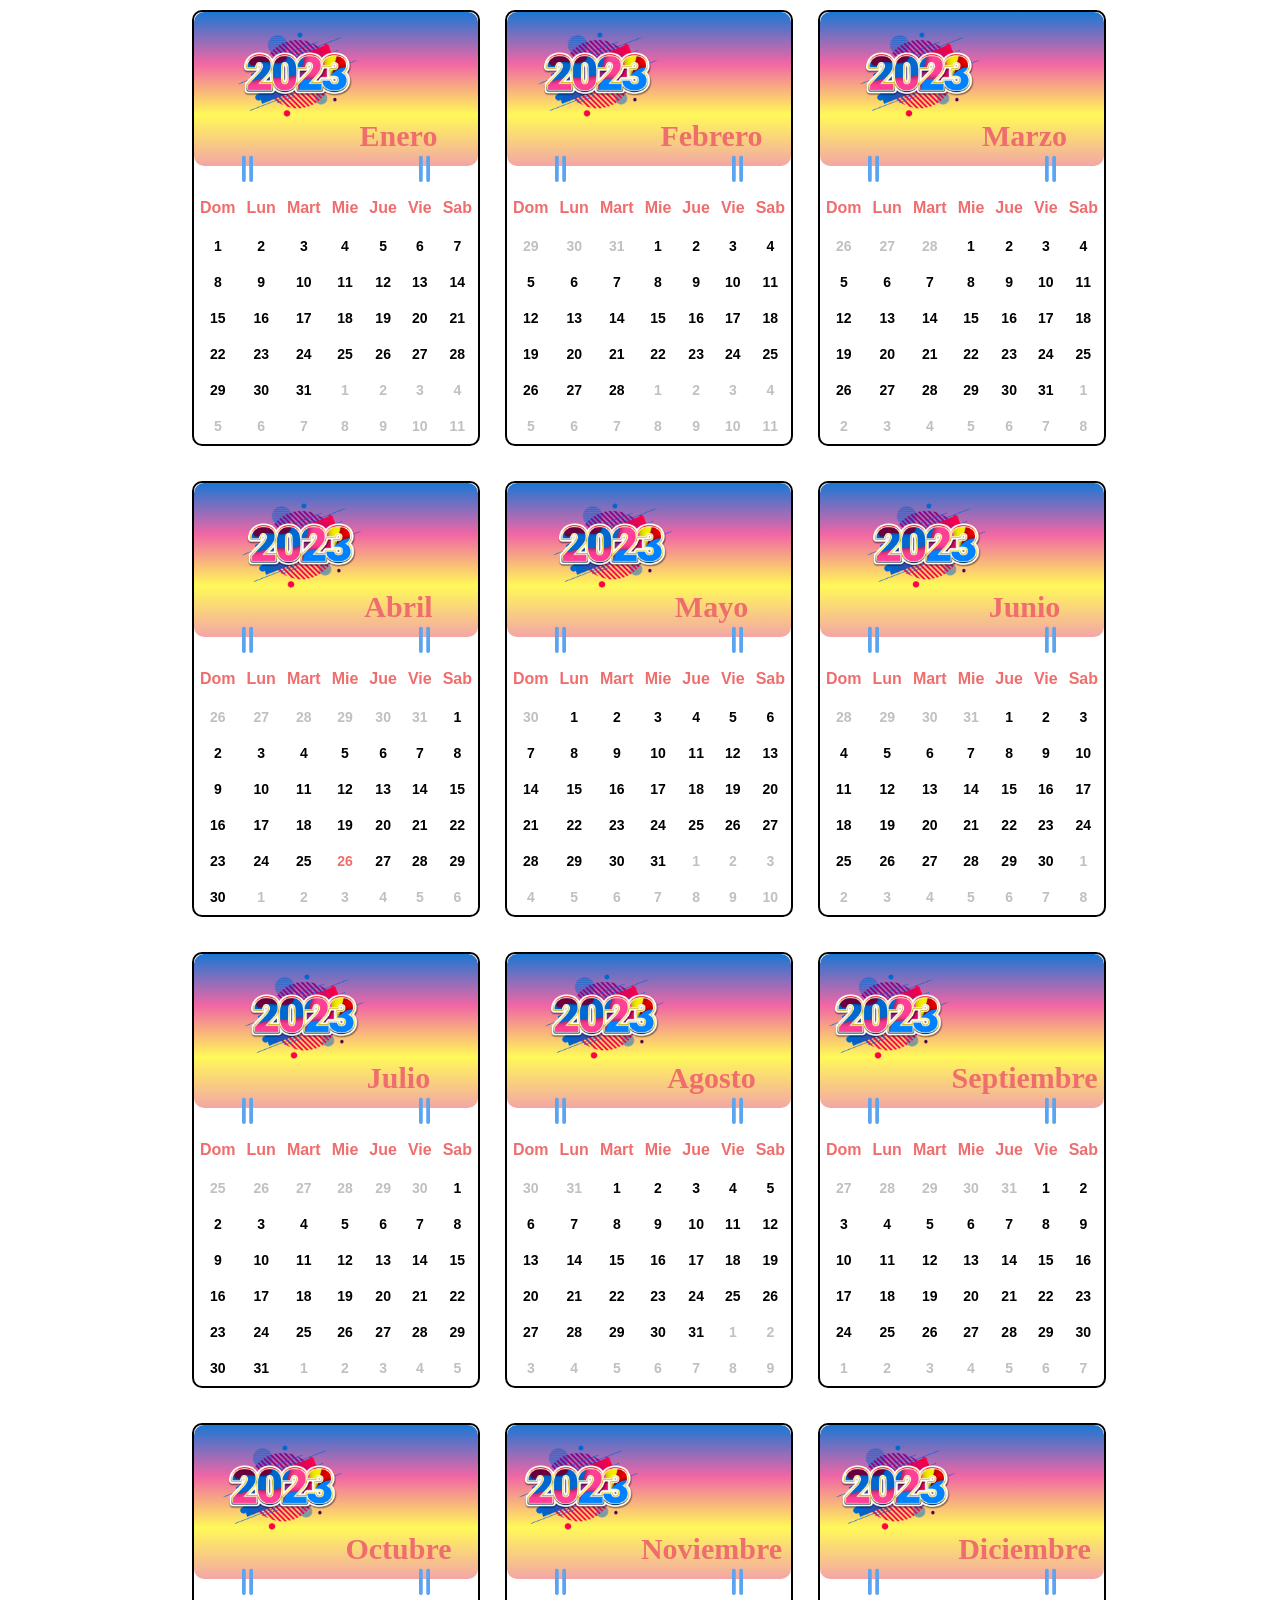
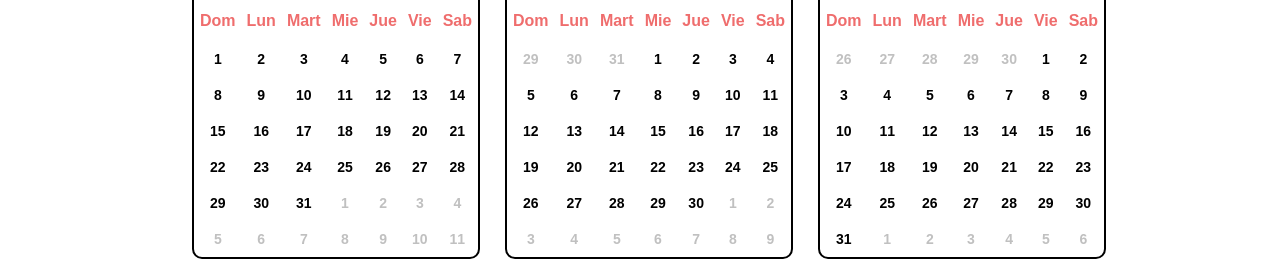
<file: index.html>
<!DOCTYPE html>
<html lang="es">

<head>
  <meta charset="UTF-8" />
  <meta name="viewport" content="width=device-width, initial-scale=1.0" />
  <title>Calendario</title>
  <link rel="stylesheet" href="style.css" />
  <link rel="stylesheet" href="https://cdnjs.cloudflare.com/ajax/libs/font-awesome/6.4.2/css/all.min.css" />
  <link rel="preload" href="dostres.png" as="image">
  <link rel="preload" href="style.css" as="style">
</head>

<body>
  <section>
    <div class="calendario">
      <div class="meses">
        <div class="titulomeses">
          <img src="dostres.png" alt="" loading="lazy" decoding="async" />
          <p class="mes">Enero</p>
        </div>
        <div class="icono">
          <a href="#" class="left-link"><i class="fa-solid fa-grip-lines-vertical" title="estetica"></i></a>
          <a href="#" class="right-link"><i class="fa-solid fa-grip-lines-vertical" title="estetica"></i></a>
        </div>
        <table class="diasmeses">
          <thead>
            <tr>
              <th class="diasromanos">Dom</th>
              <th class="diasromanos">Lun</th>
              <th class="diasromanos">Mart</th>
              <th class="diasromanos">Mie</th>
              <th class="diasromanos">Jue</th>
              <th class="diasromanos">Vie</th>
              <th class="diasromanos">Sab</th>
            </tr>
          </thead>
          <tbody>
            <tr>
              <td class="dias">1</td>
              <td class="dias">2</td>
              <td class="dias">3</td>
              <td class="dias">4</td>
              <td class="dias">5</td>
              <td class="dias">6</td>
              <td class="dias">7</td>
            </tr>
            <tr>
              <td class="dias">8</td>
              <td class="dias">9</td>
              <td class="dias">10</td>
              <td class="dias">11</td>
              <td class="dias">12</td>
              <td class="dias">13</td>
              <td class="dias">14</td>
            </tr>
            <tr>
              <td class="dias">15</td>
              <td class="dias">16</td>
              <td class="dias">17</td>
              <td class="dias">18</td>
              <td class="dias">19</td>
              <td class="dias">20</td>
              <td class="dias">21</td>
            </tr>
            <tr>
              <td class="dias">22</td>
              <td class="dias">23</td>
              <td class="dias">24</td>
              <td class="dias">25</td>
              <td class="dias">26</td>
              <td class="dias">27</td>
              <td class="dias">28</td>
            </tr>
            <tr>
              <td class="dias">29</td>
              <td class="dias">30</td>
              <td class="dias">31</td>
              <td class="diasdemas">1</td>
              <td class="diasdemas">2</td>
              <td class="diasdemas">3</td>
              <td class="diasdemas">4</td>
            </tr>
            <tr>
              <td class="diasdemas">5</td>
              <td class="diasdemas">6</td>
              <td class="diasdemas">7</td>
              <td class="diasdemas">8</td>
              <td class="diasdemas">9</td>
              <td class="diasdemas">10</td>
              <td class="diasdemas">11</td>
            </tr>
          </tbody>
        </table>
      </div>

      <div class="meses">
        <div class="titulomeses">
          <img src="dostres.png" alt="" loading="lazy" decoding="async" />
          <p class="mes">Febrero</p>
        </div>
        <div class="icono">
          <a href="#" class="left-link"><i class="fa-solid fa-grip-lines-vertical" title="estetica"></i></a>
          <a href="#" class="right-link"><i class="fa-solid fa-grip-lines-vertical" title="estetica"></i></a>
        </div>
        <table class="diasmeses">
          <thead>
            <tr>
              <th class="diasromanos">Dom</th>
              <th class="diasromanos">Lun</th>
              <th class="diasromanos">Mart</th>
              <th class="diasromanos">Mie</th>
              <th class="diasromanos">Jue</th>
              <th class="diasromanos">Vie</th>
              <th class="diasromanos">Sab</th>
            </tr>
          </thead>
          <tbody>
            <tr>
              <td class="diasdemas">29</td>
              <td class="diasdemas">30</td>
              <td class="diasdemas">31</td>
              <td class="dias">1</td>
              <td class="dias">2</td>
              <td class="dias">3</td>
              <td class="dias">4</td>
            </tr>
            <tr>
              <td class="dias">5</td>
              <td class="dias">6</td>
              <td class="dias">7</td>
              <td class="dias">8</td>
              <td class="dias">9</td>
              <td class="dias">10</td>
              <td class="dias">11</td>
            </tr>
            <tr>
              <td class="dias">12</td>
              <td class="dias">13</td>
              <td class="dias">14</td>
              <td class="dias">15</td>
              <td class="dias">16</td>
              <td class="dias">17</td>
              <td class="dias">18</td>
            </tr>
            <tr>
              <td class="dias">19</td>
              <td class="dias">20</td>
              <td class="dias">21</td>
              <td class="dias">22</td>
              <td class="dias">23</td>
              <td class="dias">24</td>
              <td class="dias">25</td>
            </tr>
            <tr>
              <td class="dias">26</td>
              <td class="dias">27</td>
              <td class="dias">28</td>
              <td class="diasdemas">1</td>
              <td class="diasdemas">2</td>
              <td class="diasdemas">3</td>
              <td class="diasdemas">4</td>
            </tr>
            <tr>
              <td class="diasdemas">5</td>
              <td class="diasdemas">6</td>
              <td class="diasdemas">7</td>
              <td class="diasdemas">8</td>
              <td class="diasdemas">9</td>
              <td class="diasdemas">10</td>
              <td class="diasdemas">11</td>
            </tr>
          </tbody>
        </table>
      </div>

      <div class="meses">
        <div class="titulomeses">
          <img src="dostres.png" alt="" loading="lazy" decoding="async" />
          <p class="mes">Marzo</p>
        </div>
        <div class="icono">
          <a href="#" class="left-link"><i class="fa-solid fa-grip-lines-vertical" title="estetica"></i></a>
          <a href="#" class="right-link"><i class="fa-solid fa-grip-lines-vertical" title="estetica"></i></a>
        </div>
        <table class="diasmeses">
          <thead>
            <tr>
              <th class="diasromanos">Dom</th>
              <th class="diasromanos">Lun</th>
              <th class="diasromanos">Mart</th>
              <th class="diasromanos">Mie</th>
              <th class="diasromanos">Jue</th>
              <th class="diasromanos">Vie</th>
              <th class="diasromanos">Sab</th>
            </tr>
          </thead>
          <tbody>
            <tr>
              <td class="diasdemas">26</td>
              <td class="diasdemas">27</td>
              <td class="diasdemas">28</td>
              <td class="dias">1</td>
              <td class="dias">2</td>
              <td class="dias">3</td>
              <td class="dias">4</td>
            </tr>
            <tr>
              <td class="dias">5</td>
              <td class="dias">6</td>
              <td class="dias">7</td>
              <td class="dias">8</td>
              <td class="dias">9</td>
              <td class="dias">10</td>
              <td class="dias">11</td>
            </tr>
            <tr>
              <td class="dias">12</td>
              <td class="dias">13</td>
              <td class="dias">14</td>
              <td class="dias">15</td>
              <td class="dias">16</td>
              <td class="dias">17</td>
              <td class="dias">18</td>
            </tr>
            <tr>
              <td class="dias">19</td>
              <td class="dias">20</td>
              <td class="dias">21</td>
              <td class="dias">22</td>
              <td class="dias">23</td>
              <td class="dias">24</td>
              <td class="dias">25</td>
            </tr>
            <tr>
              <td class="dias">26</td>
              <td class="dias">27</td>
              <td class="dias">28</td>
              <td class="dias">29</td>
              <td class="dias">30</td>
              <td class="dias">31</td>
              <td class="diasdemas">1</td>
            </tr>
            <tr>
              <td class="diasdemas">2</td>
              <td class="diasdemas">3</td>
              <td class="diasdemas">4</td>
              <td class="diasdemas">5</td>
              <td class="diasdemas">6</td>
              <td class="diasdemas">7</td>
              <td class="diasdemas">8</td>
            </tr>
          </tbody>
        </table>
      </div>

      <div class="meses">
        <div class="titulomeses">
          <img src="dostres.png" alt="" loading="lazy" decoding="async" />
          <p class="mes">Abril</p>
        </div>
        <div class="icono">
          <a href="#" class="left-link"><i class="fa-solid fa-grip-lines-vertical" title="estetica"></i></a>
          <a href="#" class="right-link"><i class="fa-solid fa-grip-lines-vertical" title="estetica"></i></a>
        </div>
        <table class="diasmeses">
          <thead>
            <tr>
              <th class="diasromanos">Dom</th>
              <th class="diasromanos">Lun</th>
              <th class="diasromanos">Mart</th>
              <th class="diasromanos">Mie</th>
              <th class="diasromanos">Jue</th>
              <th class="diasromanos">Vie</th>
              <th class="diasromanos">Sab</th>
            </tr>
          </thead>
          <tbody>
            <tr>
              <td class="diasdemas">26</td>
              <td class="diasdemas">27</td>
              <td class="diasdemas">28</td>
              <td class="diasdemas">29</td>
              <td class="diasdemas">30</td>
              <td class="diasdemas">31</td>
              <td class="dias">1</td>
            </tr>
            <tr>
              <td class="dias">2</td>
              <td class="dias">3</td>
              <td class="dias">4</td>
              <td class="dias">5</td>
              <td class="dias">6</td>
              <td class="dias">7</td>
              <td class="dias">8</td>
            </tr>
            <tr>
              <td class="dias">9</td>
              <td class="dias">10</td>
              <td class="dias">11</td>
              <td class="dias">12</td>
              <td class="dias">13</td>
              <td class="dias">14</td>
              <td class="dias">15</td>
            </tr>
            <tr>
              <td class="dias">16</td>
              <td class="dias">17</td>
              <td class="dias">18</td>
              <td class="dias">19</td>
              <td class="dias">20</td>
              <td class="dias">21</td>
              <td class="dias">22</td>
            </tr>
            <tr>
              <td class="dias">23</td>
              <td class="dias">24</td>
              <td class="dias">25</td>
              <td class="dias26">26</td>
              <td class="dias">27</td>
              <td class="dias">28</td>
              <td class="dias">29</td>
            </tr>
            <tr>
              <td class="dias">30</td>
              <td class="diasdemas">1</td>
              <td class="diasdemas">2</td>
              <td class="diasdemas">3</td>
              <td class="diasdemas">4</td>
              <td class="diasdemas">5</td>
              <td class="diasdemas">6</td>
            </tr>
          </tbody>
        </table>
      </div>

      <div class="meses">
        <div class="titulomeses">
          <img src="dostres.png" alt="" loading="lazy" decoding="async" />
          <p class="mes">Mayo</p>
        </div>
        <div class="icono">
          <a href="#" class="left-link"><i class="fa-solid fa-grip-lines-vertical" title="estetica"></i></a>
          <a href="#" class="right-link"><i class="fa-solid fa-grip-lines-vertical" title="estetica"></i></a>
        </div>
        <table class="diasmeses">
          <thead>
            <tr>
              <th class="diasromanos">Dom</th>
              <th class="diasromanos">Lun</th>
              <th class="diasromanos">Mart</th>
              <th class="diasromanos">Mie</th>
              <th class="diasromanos">Jue</th>
              <th class="diasromanos">Vie</th>
              <th class="diasromanos">Sab</th>
            </tr>
          </thead>
          <tbody>
            <tr>
              <td class="diasdemas">30</td>
              <td class="dias">1</td>
              <td class="dias">2</td>
              <td class="dias">3</td>
              <td class="dias">4</td>
              <td class="dias">5</td>
              <td class="dias">6</td>
            </tr>
            <tr>
              <td class="dias">7</td>
              <td class="dias">8</td>
              <td class="dias">9</td>
              <td class="dias">10</td>
              <td class="dias">11</td>
              <td class="dias">12</td>
              <td class="dias">13</td>
            </tr>
            <tr>
              <td class="dias">14</td>
              <td class="dias">15</td>
              <td class="dias">16</td>
              <td class="dias">17</td>
              <td class="dias">18</td>
              <td class="dias">19</td>
              <td class="dias">20</td>
            </tr>
            <tr>
              <td class="dias">21</td>
              <td class="dias">22</td>
              <td class="dias">23</td>
              <td class="dias">24</td>
              <td class="dias">25</td>
              <td class="dias">26</td>
              <td class="dias">27</td>
            </tr>
            <tr>
              <td class="dias">28</td>
              <td class="dias">29</td>
              <td class="dias">30</td>
              <td class="dias">31</td>
              <td class="diasdemas">1</td>
              <td class="diasdemas">2</td>
              <td class="diasdemas">3</td>
            </tr>
            <tr>
              <td class="diasdemas">4</td>
              <td class="diasdemas">5</td>
              <td class="diasdemas">6</td>
              <td class="diasdemas">7</td>
              <td class="diasdemas">8</td>
              <td class="diasdemas">9</td>
              <td class="diasdemas">10</td>
            </tr>
          </tbody>
        </table>
      </div>

      <div class="meses">
        <div class="titulomeses">
          <img src="dostres.png" alt="" loading="lazy" decoding="async" />
          <p class="mes">Junio</p>
        </div>
        <div class="icono">
          <a href="#" class="left-link"><i class="fa-solid fa-grip-lines-vertical" title="estetica"></i></a>
          <a href="#" class="right-link"><i class="fa-solid fa-grip-lines-vertical" title="estetica"></i></a>
        </div>
        <table class="diasmeses">
          <thead>
            <tr>
              <th class="diasromanos">Dom</th>
              <th class="diasromanos">Lun</th>
              <th class="diasromanos">Mart</th>
              <th class="diasromanos">Mie</th>
              <th class="diasromanos">Jue</th>
              <th class="diasromanos">Vie</th>
              <th class="diasromanos">Sab</th>
            </tr>
          </thead>
          <tbody>
            <tr>
              <td class="diasdemas">28</td>
              <td class="diasdemas">29</td>
              <td class="diasdemas">30</td>
              <td class="diasdemas">31</td>
              <td class="dias">1</td>
              <td class="dias">2</td>
              <td class="dias">3</td>
            </tr>
            <tr>
              <td class="dias">4</td>
              <td class="dias">5</td>
              <td class="dias">6</td>
              <td class="dias">7</td>
              <td class="dias">8</td>
              <td class="dias">9</td>
              <td class="dias">10</td>
            </tr>
            <tr>
              <td class="dias">11</td>
              <td class="dias">12</td>
              <td class="dias">13</td>
              <td class="dias">14</td>
              <td class="dias">15</td>
              <td class="dias">16</td>
              <td class="dias">17</td>
            </tr>
            <tr>
              <td class="dias">18</td>
              <td class="dias">19</td>
              <td class="dias">20</td>
              <td class="dias">21</td>
              <td class="dias">22</td>
              <td class="dias">23</td>
              <td class="dias">24</td>
            </tr>
            <tr>
              <td class="dias">25</td>
              <td class="dias">26</td>
              <td class="dias">27</td>
              <td class="dias">28</td>
              <td class="dias">29</td>
              <td class="dias">30</td>
              <td class="diasdemas">1</td>
            </tr>
            <tr>
              <td class="diasdemas">2</td>
              <td class="diasdemas">3</td>
              <td class="diasdemas">4</td>
              <td class="diasdemas">5</td>
              <td class="diasdemas">6</td>
              <td class="diasdemas">7</td>
              <td class="diasdemas">8</td>
            </tr>
          </tbody>
        </table>
      </div>

      <div class="meses">
        <div class="titulomeses">
          <img src="dostres.png" alt="" loading="lazy" decoding="async" />
          <p class="mes">Julio</p>
        </div>
        <div class="icono">
          <a href="#" class="left-link"><i class="fa-solid fa-grip-lines-vertical" title="estetica"></i></a>
          <a href="#" class="right-link"><i class="fa-solid fa-grip-lines-vertical" title="estetica"></i></a>
        </div>
        <table class="diasmeses">
          <thead>
            <tr>
              <th class="diasromanos">Dom</th>
              <th class="diasromanos">Lun</th>
              <th class="diasromanos">Mart</th>
              <th class="diasromanos">Mie</th>
              <th class="diasromanos">Jue</th>
              <th class="diasromanos">Vie</th>
              <th class="diasromanos">Sab</th>
            </tr>
          </thead>
          <tbody>
            <tr>
              <td class="diasdemas">25</td>
              <td class="diasdemas">26</td>
              <td class="diasdemas">27</td>
              <td class="diasdemas">28</td>
              <td class="diasdemas">29</td>
              <td class="diasdemas">30</td>
              <td class="dias">1</td>
            </tr>
            <tr>
              <td class="dias">2</td>
              <td class="dias">3</td>
              <td class="dias">4</td>
              <td class="dias">5</td>
              <td class="dias">6</td>
              <td class="dias">7</td>
              <td class="dias">8</td>
            </tr>
            <tr>
              <td class="dias">9</td>
              <td class="dias">10</td>
              <td class="dias">11</td>
              <td class="dias">12</td>
              <td class="dias">13</td>
              <td class="dias">14</td>
              <td class="dias">15</td>
            </tr>
            <tr>
              <td class="dias">16</td>
              <td class="dias">17</td>
              <td class="dias">18</td>
              <td class="dias">19</td>
              <td class="dias">20</td>
              <td class="dias">21</td>
              <td class="dias">22</td>
            </tr>
            <tr>
              <td class="dias">23</td>
              <td class="dias">24</td>
              <td class="dias">25</td>
              <td class="dias">26</td>
              <td class="dias">27</td>
              <td class="dias">28</td>
              <td class="dias">29</td>
            </tr>
            <tr>
              <td class="dias">30</td>
              <td class="dias">31</td>
              <td class="diasdemas">1</td>
              <td class="diasdemas">2</td>
              <td class="diasdemas">3</td>
              <td class="diasdemas">4</td>
              <td class="diasdemas">5</td>
            </tr>
          </tbody>
        </table>
      </div>

      <div class="meses">
        <div class="titulomeses">
          <img src="dostres.png" alt="" loading="lazy" decoding="async" />
          <p class="mes">Agosto</p>
        </div>
        <div class="icono">
          <a href="#" class="left-link"><i class="fa-solid fa-grip-lines-vertical" title="estetica"></i></a>
          <a href="#" class="right-link"><i class="fa-solid fa-grip-lines-vertical" title="estetica"></i></a>
        </div>
        <table class="diasmeses">
          <thead>
            <tr>
              <th class="diasromanos">Dom</th>
              <th class="diasromanos">Lun</th>
              <th class="diasromanos">Mart</th>
              <th class="diasromanos">Mie</th>
              <th class="diasromanos">Jue</th>
              <th class="diasromanos">Vie</th>
              <th class="diasromanos">Sab</th>
            </tr>
          </thead>
          <tbody>
            <tr>
              <td class="diasdemas">30</td>
              <td class="diasdemas">31</td>
              <td class="dias">1</td>
              <td class="dias">2</td>
              <td class="dias">3</td>
              <td class="dias">4</td>
              <td class="dias">5</td>
            </tr>
            <tr>
              <td class="dias">6</td>
              <td class="dias">7</td>
              <td class="dias">8</td>
              <td class="dias">9</td>
              <td class="dias">10</td>
              <td class="dias">11</td>
              <td class="dias">12</td>
            </tr>
            <tr>
              <td class="dias">13</td>
              <td class="dias">14</td>
              <td class="dias">15</td>
              <td class="dias">16</td>
              <td class="dias">17</td>
              <td class="dias">18</td>
              <td class="dias">19</td>
            </tr>
            <tr>
              <td class="dias">20</td>
              <td class="dias">21</td>
              <td class="dias">22</td>
              <td class="dias">23</td>
              <td class="dias">24</td>
              <td class="dias">25</td>
              <td class="dias">26</td>
            </tr>
            <tr>
              <td class="dias">27</td>
              <td class="dias">28</td>
              <td class="dias">29</td>
              <td class="dias">30</td>
              <td class="dias">31</td>
              <td class="diasdemas">1</td>
              <td class="diasdemas">2</td>
            </tr>
            <tr>
              <td class="diasdemas">3</td>
              <td class="diasdemas">4</td>
              <td class="diasdemas">5</td>
              <td class="diasdemas">6</td>
              <td class="diasdemas">7</td>
              <td class="diasdemas">8</td>
              <td class="diasdemas">9</td>
            </tr>
          </tbody>
        </table>
      </div>

      <div class="meses">
        <div class="titulomeses">
          <img src="dostres.png" alt="" loading="lazy" decoding="async" />
          <p class="mes">Septiembre</p>
        </div>
        <div class="icono">
          <a href="#" class="left-link"><i class="fa-solid fa-grip-lines-vertical" title="estetica"></i></a>
          <a href="#" class="right-link"><i class="fa-solid fa-grip-lines-vertical" title="estetica"></i></a>
        </div>
        <table class="diasmeses">
          <thead>
            <tr>
              <th class="diasromanos">Dom</th>
              <th class="diasromanos">Lun</th>
              <th class="diasromanos">Mart</th>
              <th class="diasromanos">Mie</th>
              <th class="diasromanos">Jue</th>
              <th class="diasromanos">Vie</th>
              <th class="diasromanos">Sab</th>
            </tr>
          </thead>
          <tbody>
            <tr>
              <td class="diasdemas">27</td>
              <td class="diasdemas">28</td>
              <td class="diasdemas">29</td>
              <td class="diasdemas">30</td>
              <td class="diasdemas">31</td>
              <td class="dias">1</td>
              <td class="dias">2</td>
            </tr>
            <tr>
              <td class="dias">3</td>
              <td class="dias">4</td>
              <td class="dias">5</td>
              <td class="dias">6</td>
              <td class="dias">7</td>
              <td class="dias">8</td>
              <td class="dias">9</td>
            </tr>
            <tr>
              <td class="dias">10</td>
              <td class="dias">11</td>
              <td class="dias">12</td>
              <td class="dias">13</td>
              <td class="dias">14</td>
              <td class="dias">15</td>
              <td class="dias">16</td>
            </tr>
            <tr>
              <td class="dias">17</td>
              <td class="dias">18</td>
              <td class="dias">19</td>
              <td class="dias">20</td>
              <td class="dias">21</td>
              <td class="dias">22</td>
              <td class="dias">23</td>
            </tr>
            <tr>
              <td class="dias">24</td>
              <td class="dias">25</td>
              <td class="dias">26</td>
              <td class="dias">27</td>
              <td class="dias">28</td>
              <td class="dias">29</td>
              <td class="dias">30</td>
            </tr>
            <tr>
              <td class="diasdemas">1</td>
              <td class="diasdemas">2</td>
              <td class="diasdemas">3</td>
              <td class="diasdemas">4</td>
              <td class="diasdemas">5</td>
              <td class="diasdemas">6</td>
              <td class="diasdemas">7</td>
            </tr>
          </tbody>
        </table>
      </div>

      <div class="meses">
        <div class="titulomeses">
          <img src="dostres.png" alt="" loading="lazy" decoding="async" />
          <p class="mes">Octubre</p>
        </div>
        <div class="icono">
          <a href="#" class="left-link"><i class="fa-solid fa-grip-lines-vertical" title="estetica"></i></a>
          <a href="#" class="right-link"><i class="fa-solid fa-grip-lines-vertical" title="estetica"></i></a>
        </div>
        <table class="diasmeses">
          <thead>
            <tr>
              <th class="diasromanos">Dom</th>
              <th class="diasromanos">Lun</th>
              <th class="diasromanos">Mart</th>
              <th class="diasromanos">Mie</th>
              <th class="diasromanos">Jue</th>
              <th class="diasromanos">Vie</th>
              <th class="diasromanos">Sab</th>
            </tr>
          </thead>
          <tbody>
            <tr>
              <td class="dias">1</td>
              <td class="dias">2</td>
              <td class="dias">3</td>
              <td class="dias">4</td>
              <td class="dias">5</td>
              <td class="dias">6</td>
              <td class="dias">7</td>
            </tr>
            <tr>
              <td class="dias">8</td>
              <td class="dias">9</td>
              <td class="dias">10</td>
              <td class="dias">11</td>
              <td class="dias">12</td>
              <td class="dias">13</td>
              <td class="dias">14</td>
            </tr>
            <tr>
              <td class="dias">15</td>
              <td class="dias">16</td>
              <td class="dias">17</td>
              <td class="dias">18</td>
              <td class="dias">19</td>
              <td class="dias">20</td>
              <td class="dias">21</td>
            </tr>
            <tr>
              <td class="dias">22</td>
              <td class="dias">23</td>
              <td class="dias">24</td>
              <td class="dias">25</td>
              <td class="dias">26</td>
              <td class="dias">27</td>
              <td class="dias">28</td>
            </tr>
            <tr>
              <td class="dias">29</td>
              <td class="dias">30</td>
              <td class="dias">31</td>
              <td class="diasdemas">1</td>
              <td class="diasdemas">2</td>
              <td class="diasdemas">3</td>
              <td class="diasdemas">4</td>
            </tr>
            <tr>
              <td class="diasdemas">5</td>
              <td class="diasdemas">6</td>
              <td class="diasdemas">7</td>
              <td class="diasdemas">8</td>
              <td class="diasdemas">9</td>
              <td class="diasdemas">10</td>
              <td class="diasdemas">11</td>
            </tr>
          </tbody>
        </table>
      </div>

      <div class="meses">
        <div class="titulomeses">
          <img src="dostres.png" alt="" loading="lazy" decoding="async" />
          <p class="mes">Noviembre</p>
        </div>
        <div class="icono">
          <a href="#" class="left-link"><i class="fa-solid fa-grip-lines-vertical" title="estetica"></i></a>
          <a href="#" class="right-link"><i class="fa-solid fa-grip-lines-vertical" title="estetica"></i></a>
        </div>
        <table class="diasmeses">
          <thead>
            <tr>
              <th class="diasromanos">Dom</th>
              <th class="diasromanos">Lun</th>
              <th class="diasromanos">Mart</th>
              <th class="diasromanos">Mie</th>
              <th class="diasromanos">Jue</th>
              <th class="diasromanos">Vie</th>
              <th class="diasromanos">Sab</th>
            </tr>
          </thead>
          <tbody>
            <tr>
              <td class="diasdemas">29</td>
              <td class="diasdemas">30</td>
              <td class="diasdemas">31</td>
              <td class="dias">1</td>
              <td class="dias">2</td>
              <td class="dias">3</td>
              <td class="dias">4</td>
            </tr>
            <tr>
              <td class="dias">5</td>
              <td class="dias">6</td>
              <td class="dias">7</td>
              <td class="dias">8</td>
              <td class="dias">9</td>
              <td class="dias">10</td>
              <td class="dias">11</td>
            </tr>
            <tr>
              <td class="dias">12</td>
              <td class="dias">13</td>
              <td class="dias">14</td>
              <td class="dias">15</td>
              <td class="dias">16</td>
              <td class="dias">17</td>
              <td class="dias">18</td>
            </tr>
            <tr>
              <td class="dias">19</td>
              <td class="dias">20</td>
              <td class="dias">21</td>
              <td class="dias">22</td>
              <td class="dias">23</td>
              <td class="dias">24</td>
              <td class="dias">25</td>
            </tr>
            <tr>
              <td class="dias">26</td>
              <td class="dias">27</td>
              <td class="dias">28</td>
              <td class="dias">29</td>
              <td class="dias">30</td>
              <td class="diasdemas">1</td>
              <td class="diasdemas">2</td>
            </tr>
            <tr>
              <td class="diasdemas">3</td>
              <td class="diasdemas">4</td>
              <td class="diasdemas">5</td>
              <td class="diasdemas">6</td>
              <td class="diasdemas">7</td>
              <td class="diasdemas">8</td>
              <td class="diasdemas">9</td>
            </tr>
          </tbody>
        </table>
      </div>

      <div class="meses">
        <div class="titulomeses">
          <img src="dostres.png" alt="" loading="lazy" decoding="async" />
          <p class="mes">Diciembre</p>
        </div>
        <div class="icono">
          <a href="#" class="left-link"><i class="fa-solid fa-grip-lines-vertical" title="estetica"></i></a>
          <a href="#" class="right-link"><i class="fa-solid fa-grip-lines-vertical" title="estetica"></i></a>
        </div>
        <table class="diasmeses">
          <thead>
            <tr>
              <th class="diasromanos">Dom</th>
              <th class="diasromanos">Lun</th>
              <th class="diasromanos">Mart</th>
              <th class="diasromanos">Mie</th>
              <th class="diasromanos">Jue</th>
              <th class="diasromanos">Vie</th>
              <th class="diasromanos">Sab</th>
            </tr>
          </thead>
          <tbody>
            <tr>
              <td class="diasdemas">26</td>
              <td class="diasdemas">27</td>
              <td class="diasdemas">28</td>
              <td class="diasdemas">29</td>
              <td class="diasdemas">30</td>
              <td class="dias">1</td>
              <td class="dias">2</td>
            </tr>
            <tr>
              <td class="dias">3</td>
              <td class="dias">4</td>
              <td class="dias">5</td>
              <td class="dias">6</td>
              <td class="dias">7</td>
              <td class="dias">8</td>
              <td class="dias">9</td>
            </tr>
            <tr>
              <td class="dias">10</td>
              <td class="dias">11</td>
              <td class="dias">12</td>
              <td class="dias">13</td>
              <td class="dias">14</td>
              <td class="dias">15</td>
              <td class="dias">16</td>
            </tr>
            <tr>
              <td class="dias">17</td>
              <td class="dias">18</td>
              <td class="dias">19</td>
              <td class="dias">20</td>
              <td class="dias">21</td>
              <td class="dias">22</td>
              <td class="dias">23</td>
            </tr>
            <tr>
              <td class="dias">24</td>
              <td class="dias">25</td>
              <td class="dias">26</td>
              <td class="dias">27</td>
              <td class="dias">28</td>
              <td class="dias">29</td>
              <td class="dias">30</td>
            </tr>
            <tr>
              <td class="dias">31</td>
              <td class="diasdemas">1</td>
              <td class="diasdemas">2</td>
              <td class="diasdemas">3</td>
              <td class="diasdemas">4</td>
              <td class="diasdemas">5</td>
              <td class="diasdemas">6</td>
            </tr>
          </tbody>
        </table>
      </div>
    </div>
  </section>
</body>

</html>
</file>
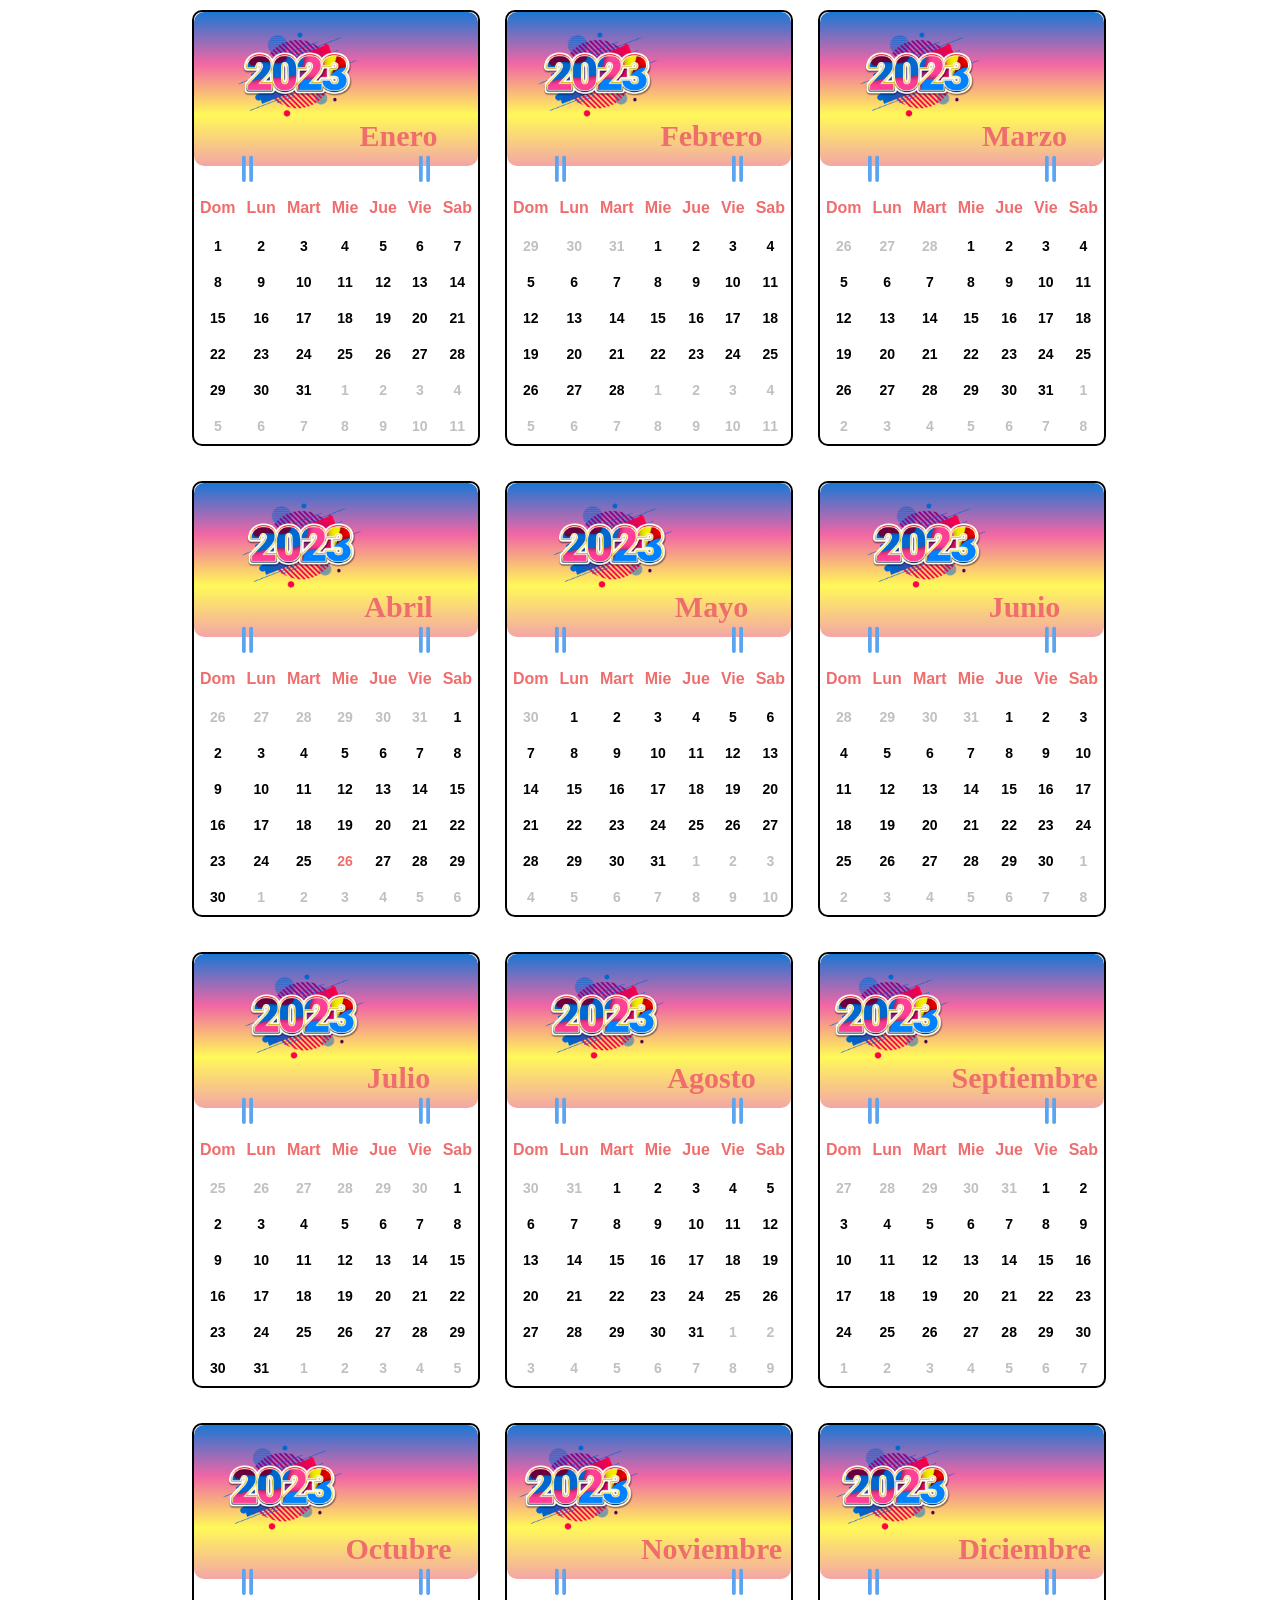
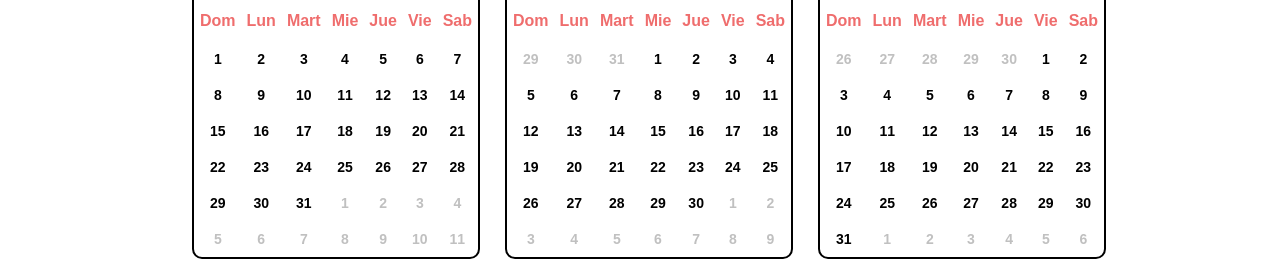
<file: 1.0/index.html>
<!DOCTYPE html>
<html lang="es">

<head>
  <meta charset="UTF-8" />
  <meta name="viewport" content="width=device-width, initial-scale=1.0" />
  <title>Calendario</title>
  <link rel="stylesheet" href="styles.css" />
  <link rel="stylesheet" href="https://cdnjs.cloudflare.com/ajax/libs/font-awesome/6.4.2/css/all.min.css" />
  <link rel="preload" href="img/dostres.png" as="image">
  <link rel="preload" href="styles.css" as="style">
</head>

<body>
  <section>
    <div class="calendario">
      <div class="meses">
        <div class="titulomeses">
          <img src="img/dostres.png" alt="" loading="lazy" decoding="async" />
          <p class="mes">Enero</p>
        </div>
        <div class="icono">
          <a href="#" class="left-link"><i class="fa-solid fa-grip-lines-vertical" title="estetica"></i></a>
          <a href="#" class="right-link"><i class="fa-solid fa-grip-lines-vertical" title="estetica"></i></a>
        </div>
        <table class="diasmeses">
          <thead>
            <tr>
              <th class="diasromanos">Dom</th>
              <th class="diasromanos">Lun</th>
              <th class="diasromanos">Mart</th>
              <th class="diasromanos">Mie</th>
              <th class="diasromanos">Jue</th>
              <th class="diasromanos">Vie</th>
              <th class="diasromanos">Sab</th>
            </tr>
          </thead>
          <tbody>
            <tr>
              <td class="dias">1</td>
              <td class="dias">2</td>
              <td class="dias">3</td>
              <td class="dias">4</td>
              <td class="dias">5</td>
              <td class="dias">6</td>
              <td class="dias">7</td>
            </tr>
            <tr>
              <td class="dias">8</td>
              <td class="dias">9</td>
              <td class="dias">10</td>
              <td class="dias">11</td>
              <td class="dias">12</td>
              <td class="dias">13</td>
              <td class="dias">14</td>
            </tr>
            <tr>
              <td class="dias">15</td>
              <td class="dias">16</td>
              <td class="dias">17</td>
              <td class="dias">18</td>
              <td class="dias">19</td>
              <td class="dias">20</td>
              <td class="dias">21</td>
            </tr>
            <tr>
              <td class="dias">22</td>
              <td class="dias">23</td>
              <td class="dias">24</td>
              <td class="dias">25</td>
              <td class="dias">26</td>
              <td class="dias">27</td>
              <td class="dias">28</td>
            </tr>
            <tr>
              <td class="dias">29</td>
              <td class="dias">30</td>
              <td class="dias">31</td>
              <td class="diasdemas">1</td>
              <td class="diasdemas">2</td>
              <td class="diasdemas">3</td>
              <td class="diasdemas">4</td>
            </tr>
            <tr>
              <td class="diasdemas">5</td>
              <td class="diasdemas">6</td>
              <td class="diasdemas">7</td>
              <td class="diasdemas">8</td>
              <td class="diasdemas">9</td>
              <td class="diasdemas">10</td>
              <td class="diasdemas">11</td>
            </tr>
          </tbody>
        </table>
      </div>

      <div class="meses">
        <div class="titulomeses">
          <img src="img/dostres.png" alt="" loading="lazy" decoding="async" />
          <p class="mes">Febrero</p>
        </div>
        <div class="icono">
          <a href="#" class="left-link"><i class="fa-solid fa-grip-lines-vertical" title="estetica"></i></a>
          <a href="#" class="right-link"><i class="fa-solid fa-grip-lines-vertical" title="estetica"></i></a>
        </div>
        <table class="diasmeses">
          <thead>
            <tr>
              <th class="diasromanos">Dom</th>
              <th class="diasromanos">Lun</th>
              <th class="diasromanos">Mart</th>
              <th class="diasromanos">Mie</th>
              <th class="diasromanos">Jue</th>
              <th class="diasromanos">Vie</th>
              <th class="diasromanos">Sab</th>
            </tr>
          </thead>
          <tbody>
            <tr>
              <td class="diasdemas">29</td>
              <td class="diasdemas">30</td>
              <td class="diasdemas">31</td>
              <td class="dias">1</td>
              <td class="dias">2</td>
              <td class="dias">3</td>
              <td class="dias">4</td>
            </tr>
            <tr>
              <td class="dias">5</td>
              <td class="dias">6</td>
              <td class="dias">7</td>
              <td class="dias">8</td>
              <td class="dias">9</td>
              <td class="dias">10</td>
              <td class="dias">11</td>
            </tr>
            <tr>
              <td class="dias">12</td>
              <td class="dias">13</td>
              <td class="dias">14</td>
              <td class="dias">15</td>
              <td class="dias">16</td>
              <td class="dias">17</td>
              <td class="dias">18</td>
            </tr>
            <tr>
              <td class="dias">19</td>
              <td class="dias">20</td>
              <td class="dias">21</td>
              <td class="dias">22</td>
              <td class="dias">23</td>
              <td class="dias">24</td>
              <td class="dias">25</td>
            </tr>
            <tr>
              <td class="dias">26</td>
              <td class="dias">27</td>
              <td class="dias">28</td>
              <td class="diasdemas">1</td>
              <td class="diasdemas">2</td>
              <td class="diasdemas">3</td>
              <td class="diasdemas">4</td>
            </tr>
            <tr>
              <td class="diasdemas">5</td>
              <td class="diasdemas">6</td>
              <td class="diasdemas">7</td>
              <td class="diasdemas">8</td>
              <td class="diasdemas">9</td>
              <td class="diasdemas">10</td>
              <td class="diasdemas">11</td>
            </tr>
          </tbody>
        </table>
      </div>

      <div class="meses">
        <div class="titulomeses">
          <img src="img/dostres.png" alt="" loading="lazy" decoding="async" />
          <p class="mes">Marzo</p>
        </div>
        <div class="icono">
          <a href="#" class="left-link"><i class="fa-solid fa-grip-lines-vertical" title="estetica"></i></a>
          <a href="#" class="right-link"><i class="fa-solid fa-grip-lines-vertical" title="estetica"></i></a>
        </div>
        <table class="diasmeses">
          <thead>
            <tr>
              <th class="diasromanos">Dom</th>
              <th class="diasromanos">Lun</th>
              <th class="diasromanos">Mart</th>
              <th class="diasromanos">Mie</th>
              <th class="diasromanos">Jue</th>
              <th class="diasromanos">Vie</th>
              <th class="diasromanos">Sab</th>
            </tr>
          </thead>
          <tbody>
            <tr>
              <td class="diasdemas">26</td>
              <td class="diasdemas">27</td>
              <td class="diasdemas">28</td>
              <td class="dias">1</td>
              <td class="dias">2</td>
              <td class="dias">3</td>
              <td class="dias">4</td>
            </tr>
            <tr>
              <td class="dias">5</td>
              <td class="dias">6</td>
              <td class="dias">7</td>
              <td class="dias">8</td>
              <td class="dias">9</td>
              <td class="dias">10</td>
              <td class="dias">11</td>
            </tr>
            <tr>
              <td class="dias">12</td>
              <td class="dias">13</td>
              <td class="dias">14</td>
              <td class="dias">15</td>
              <td class="dias">16</td>
              <td class="dias">17</td>
              <td class="dias">18</td>
            </tr>
            <tr>
              <td class="dias">19</td>
              <td class="dias">20</td>
              <td class="dias">21</td>
              <td class="dias">22</td>
              <td class="dias">23</td>
              <td class="dias">24</td>
              <td class="dias">25</td>
            </tr>
            <tr>
              <td class="dias">26</td>
              <td class="dias">27</td>
              <td class="dias">28</td>
              <td class="dias">29</td>
              <td class="dias">30</td>
              <td class="dias">31</td>
              <td class="diasdemas">1</td>
            </tr>
            <tr>
              <td class="diasdemas">2</td>
              <td class="diasdemas">3</td>
              <td class="diasdemas">4</td>
              <td class="diasdemas">5</td>
              <td class="diasdemas">6</td>
              <td class="diasdemas">7</td>
              <td class="diasdemas">8</td>
            </tr>
          </tbody>
        </table>
      </div>

      <div class="meses">
        <div class="titulomeses">
          <img src="img/dostres.png" alt="" loading="lazy" decoding="async" />
          <p class="mes">Abril</p>
        </div>
        <div class="icono">
          <a href="#" class="left-link"><i class="fa-solid fa-grip-lines-vertical" title="estetica"></i></a>
          <a href="#" class="right-link"><i class="fa-solid fa-grip-lines-vertical" title="estetica"></i></a>
        </div>
        <table class="diasmeses">
          <thead>
            <tr>
              <th class="diasromanos">Dom</th>
              <th class="diasromanos">Lun</th>
              <th class="diasromanos">Mart</th>
              <th class="diasromanos">Mie</th>
              <th class="diasromanos">Jue</th>
              <th class="diasromanos">Vie</th>
              <th class="diasromanos">Sab</th>
            </tr>
          </thead>
          <tbody>
            <tr>
              <td class="diasdemas">26</td>
              <td class="diasdemas">27</td>
              <td class="diasdemas">28</td>
              <td class="diasdemas">29</td>
              <td class="diasdemas">30</td>
              <td class="diasdemas">31</td>
              <td class="dias">1</td>
            </tr>
            <tr>
              <td class="dias">2</td>
              <td class="dias">3</td>
              <td class="dias">4</td>
              <td class="dias">5</td>
              <td class="dias">6</td>
              <td class="dias">7</td>
              <td class="dias">8</td>
            </tr>
            <tr>
              <td class="dias">9</td>
              <td class="dias">10</td>
              <td class="dias">11</td>
              <td class="dias">12</td>
              <td class="dias">13</td>
              <td class="dias">14</td>
              <td class="dias">15</td>
            </tr>
            <tr>
              <td class="dias">16</td>
              <td class="dias">17</td>
              <td class="dias">18</td>
              <td class="dias">19</td>
              <td class="dias">20</td>
              <td class="dias">21</td>
              <td class="dias">22</td>
            </tr>
            <tr>
              <td class="dias">23</td>
              <td class="dias">24</td>
              <td class="dias">25</td>
              <td class="dias26">26</td>
              <td class="dias">27</td>
              <td class="dias">28</td>
              <td class="dias">29</td>
            </tr>
            <tr>
              <td class="dias">30</td>
              <td class="diasdemas">1</td>
              <td class="diasdemas">2</td>
              <td class="diasdemas">3</td>
              <td class="diasdemas">4</td>
              <td class="diasdemas">5</td>
              <td class="diasdemas">6</td>
            </tr>
          </tbody>
        </table>
      </div>

      <div class="meses">
        <div class="titulomeses">
          <img src="img/dostres.png" alt="" loading="lazy" decoding="async" />
          <p class="mes">Mayo</p>
        </div>
        <div class="icono">
          <a href="#" class="left-link"><i class="fa-solid fa-grip-lines-vertical" title="estetica"></i></a>
          <a href="#" class="right-link"><i class="fa-solid fa-grip-lines-vertical" title="estetica"></i></a>
        </div>
        <table class="diasmeses">
          <thead>
            <tr>
              <th class="diasromanos">Dom</th>
              <th class="diasromanos">Lun</th>
              <th class="diasromanos">Mart</th>
              <th class="diasromanos">Mie</th>
              <th class="diasromanos">Jue</th>
              <th class="diasromanos">Vie</th>
              <th class="diasromanos">Sab</th>
            </tr>
          </thead>
          <tbody>
            <tr>
              <td class="diasdemas">30</td>
              <td class="dias">1</td>
              <td class="dias">2</td>
              <td class="dias">3</td>
              <td class="dias">4</td>
              <td class="dias">5</td>
              <td class="dias">6</td>
            </tr>
            <tr>
              <td class="dias">7</td>
              <td class="dias">8</td>
              <td class="dias">9</td>
              <td class="dias">10</td>
              <td class="dias">11</td>
              <td class="dias">12</td>
              <td class="dias">13</td>
            </tr>
            <tr>
              <td class="dias">14</td>
              <td class="dias">15</td>
              <td class="dias">16</td>
              <td class="dias">17</td>
              <td class="dias">18</td>
              <td class="dias">19</td>
              <td class="dias">20</td>
            </tr>
            <tr>
              <td class="dias">21</td>
              <td class="dias">22</td>
              <td class="dias">23</td>
              <td class="dias">24</td>
              <td class="dias">25</td>
              <td class="dias">26</td>
              <td class="dias">27</td>
            </tr>
            <tr>
              <td class="dias">28</td>
              <td class="dias">29</td>
              <td class="dias">30</td>
              <td class="dias">31</td>
              <td class="diasdemas">1</td>
              <td class="diasdemas">2</td>
              <td class="diasdemas">3</td>
            </tr>
            <tr>
              <td class="diasdemas">4</td>
              <td class="diasdemas">5</td>
              <td class="diasdemas">6</td>
              <td class="diasdemas">7</td>
              <td class="diasdemas">8</td>
              <td class="diasdemas">9</td>
              <td class="diasdemas">10</td>
            </tr>
          </tbody>
        </table>
      </div>

      <div class="meses">
        <div class="titulomeses">
          <img src="img/dostres.png" alt="" loading="lazy" decoding="async" />
          <p class="mes">Junio</p>
        </div>
        <div class="icono">
          <a href="#" class="left-link"><i class="fa-solid fa-grip-lines-vertical" title="estetica"></i></a>
          <a href="#" class="right-link"><i class="fa-solid fa-grip-lines-vertical" title="estetica"></i></a>
        </div>
        <table class="diasmeses">
          <thead>
            <tr>
              <th class="diasromanos">Dom</th>
              <th class="diasromanos">Lun</th>
              <th class="diasromanos">Mart</th>
              <th class="diasromanos">Mie</th>
              <th class="diasromanos">Jue</th>
              <th class="diasromanos">Vie</th>
              <th class="diasromanos">Sab</th>
            </tr>
          </thead>
          <tbody>
            <tr>
              <td class="diasdemas">28</td>
              <td class="diasdemas">29</td>
              <td class="diasdemas">30</td>
              <td class="diasdemas">31</td>
              <td class="dias">1</td>
              <td class="dias">2</td>
              <td class="dias">3</td>
            </tr>
            <tr>
              <td class="dias">4</td>
              <td class="dias">5</td>
              <td class="dias">6</td>
              <td class="dias">7</td>
              <td class="dias">8</td>
              <td class="dias">9</td>
              <td class="dias">10</td>
            </tr>
            <tr>
              <td class="dias">11</td>
              <td class="dias">12</td>
              <td class="dias">13</td>
              <td class="dias">14</td>
              <td class="dias">15</td>
              <td class="dias">16</td>
              <td class="dias">17</td>
            </tr>
            <tr>
              <td class="dias">18</td>
              <td class="dias">19</td>
              <td class="dias">20</td>
              <td class="dias">21</td>
              <td class="dias">22</td>
              <td class="dias">23</td>
              <td class="dias">24</td>
            </tr>
            <tr>
              <td class="dias">25</td>
              <td class="dias">26</td>
              <td class="dias">27</td>
              <td class="dias">28</td>
              <td class="dias">29</td>
              <td class="dias">30</td>
              <td class="diasdemas">1</td>
            </tr>
            <tr>
              <td class="diasdemas">2</td>
              <td class="diasdemas">3</td>
              <td class="diasdemas">4</td>
              <td class="diasdemas">5</td>
              <td class="diasdemas">6</td>
              <td class="diasdemas">7</td>
              <td class="diasdemas">8</td>
            </tr>
          </tbody>
        </table>
      </div>

      <div class="meses">
        <div class="titulomeses">
          <img src="img/dostres.png" alt="" loading="lazy" decoding="async" />
          <p class="mes">Julio</p>
        </div>
        <div class="icono">
          <a href="#" class="left-link"><i class="fa-solid fa-grip-lines-vertical" title="estetica"></i></a>
          <a href="#" class="right-link"><i class="fa-solid fa-grip-lines-vertical" title="estetica"></i></a>
        </div>
        <table class="diasmeses">
          <thead>
            <tr>
              <th class="diasromanos">Dom</th>
              <th class="diasromanos">Lun</th>
              <th class="diasromanos">Mart</th>
              <th class="diasromanos">Mie</th>
              <th class="diasromanos">Jue</th>
              <th class="diasromanos">Vie</th>
              <th class="diasromanos">Sab</th>
            </tr>
          </thead>
          <tbody>
            <tr>
              <td class="diasdemas">25</td>
              <td class="diasdemas">26</td>
              <td class="diasdemas">27</td>
              <td class="diasdemas">28</td>
              <td class="diasdemas">29</td>
              <td class="diasdemas">30</td>
              <td class="dias">1</td>
            </tr>
            <tr>
              <td class="dias">2</td>
              <td class="dias">3</td>
              <td class="dias">4</td>
              <td class="dias">5</td>
              <td class="dias">6</td>
              <td class="dias">7</td>
              <td class="dias">8</td>
            </tr>
            <tr>
              <td class="dias">9</td>
              <td class="dias">10</td>
              <td class="dias">11</td>
              <td class="dias">12</td>
              <td class="dias">13</td>
              <td class="dias">14</td>
              <td class="dias">15</td>
            </tr>
            <tr>
              <td class="dias">16</td>
              <td class="dias">17</td>
              <td class="dias">18</td>
              <td class="dias">19</td>
              <td class="dias">20</td>
              <td class="dias">21</td>
              <td class="dias">22</td>
            </tr>
            <tr>
              <td class="dias">23</td>
              <td class="dias">24</td>
              <td class="dias">25</td>
              <td class="dias">26</td>
              <td class="dias">27</td>
              <td class="dias">28</td>
              <td class="dias">29</td>
            </tr>
            <tr>
              <td class="dias">30</td>
              <td class="dias">31</td>
              <td class="diasdemas">1</td>
              <td class="diasdemas">2</td>
              <td class="diasdemas">3</td>
              <td class="diasdemas">4</td>
              <td class="diasdemas">5</td>
            </tr>
          </tbody>
        </table>
      </div>

      <div class="meses">
        <div class="titulomeses">
          <img src="img/dostres.png" alt="" loading="lazy" decoding="async" />
          <p class="mes">Agosto</p>
        </div>
        <div class="icono">
          <a href="#" class="left-link"><i class="fa-solid fa-grip-lines-vertical" title="estetica"></i></a>
          <a href="#" class="right-link"><i class="fa-solid fa-grip-lines-vertical" title="estetica"></i></a>
        </div>
        <table class="diasmeses">
          <thead>
            <tr>
              <th class="diasromanos">Dom</th>
              <th class="diasromanos">Lun</th>
              <th class="diasromanos">Mart</th>
              <th class="diasromanos">Mie</th>
              <th class="diasromanos">Jue</th>
              <th class="diasromanos">Vie</th>
              <th class="diasromanos">Sab</th>
            </tr>
          </thead>
          <tbody>
            <tr>
              <td class="diasdemas">30</td>
              <td class="diasdemas">31</td>
              <td class="dias">1</td>
              <td class="dias">2</td>
              <td class="dias">3</td>
              <td class="dias">4</td>
              <td class="dias">5</td>
            </tr>
            <tr>
              <td class="dias">6</td>
              <td class="dias">7</td>
              <td class="dias">8</td>
              <td class="dias">9</td>
              <td class="dias">10</td>
              <td class="dias">11</td>
              <td class="dias">12</td>
            </tr>
            <tr>
              <td class="dias">13</td>
              <td class="dias">14</td>
              <td class="dias">15</td>
              <td class="dias">16</td>
              <td class="dias">17</td>
              <td class="dias">18</td>
              <td class="dias">19</td>
            </tr>
            <tr>
              <td class="dias">20</td>
              <td class="dias">21</td>
              <td class="dias">22</td>
              <td class="dias">23</td>
              <td class="dias">24</td>
              <td class="dias">25</td>
              <td class="dias">26</td>
            </tr>
            <tr>
              <td class="dias">27</td>
              <td class="dias">28</td>
              <td class="dias">29</td>
              <td class="dias">30</td>
              <td class="dias">31</td>
              <td class="diasdemas">1</td>
              <td class="diasdemas">2</td>
            </tr>
            <tr>
              <td class="diasdemas">3</td>
              <td class="diasdemas">4</td>
              <td class="diasdemas">5</td>
              <td class="diasdemas">6</td>
              <td class="diasdemas">7</td>
              <td class="diasdemas">8</td>
              <td class="diasdemas">9</td>
            </tr>
          </tbody>
        </table>
      </div>

      <div class="meses">
        <div class="titulomeses">
          <img src="img/dostres.png" alt="" loading="lazy" decoding="async" />
          <p class="mes">Septiembre</p>
        </div>
        <div class="icono">
          <a href="#" class="left-link"><i class="fa-solid fa-grip-lines-vertical" title="estetica"></i></a>
          <a href="#" class="right-link"><i class="fa-solid fa-grip-lines-vertical" title="estetica"></i></a>
        </div>
        <table class="diasmeses">
          <thead>
            <tr>
              <th class="diasromanos">Dom</th>
              <th class="diasromanos">Lun</th>
              <th class="diasromanos">Mart</th>
              <th class="diasromanos">Mie</th>
              <th class="diasromanos">Jue</th>
              <th class="diasromanos">Vie</th>
              <th class="diasromanos">Sab</th>
            </tr>
          </thead>
          <tbody>
            <tr>
              <td class="diasdemas">27</td>
              <td class="diasdemas">28</td>
              <td class="diasdemas">29</td>
              <td class="diasdemas">30</td>
              <td class="diasdemas">31</td>
              <td class="dias">1</td>
              <td class="dias">2</td>
            </tr>
            <tr>
              <td class="dias">3</td>
              <td class="dias">4</td>
              <td class="dias">5</td>
              <td class="dias">6</td>
              <td class="dias">7</td>
              <td class="dias">8</td>
              <td class="dias">9</td>
            </tr>
            <tr>
              <td class="dias">10</td>
              <td class="dias">11</td>
              <td class="dias">12</td>
              <td class="dias">13</td>
              <td class="dias">14</td>
              <td class="dias">15</td>
              <td class="dias">16</td>
            </tr>
            <tr>
              <td class="dias">17</td>
              <td class="dias">18</td>
              <td class="dias">19</td>
              <td class="dias">20</td>
              <td class="dias">21</td>
              <td class="dias">22</td>
              <td class="dias">23</td>
            </tr>
            <tr>
              <td class="dias">24</td>
              <td class="dias">25</td>
              <td class="dias">26</td>
              <td class="dias">27</td>
              <td class="dias">28</td>
              <td class="dias">29</td>
              <td class="dias">30</td>
            </tr>
            <tr>
              <td class="diasdemas">1</td>
              <td class="diasdemas">2</td>
              <td class="diasdemas">3</td>
              <td class="diasdemas">4</td>
              <td class="diasdemas">5</td>
              <td class="diasdemas">6</td>
              <td class="diasdemas">7</td>
            </tr>
          </tbody>
        </table>
      </div>

      <div class="meses">
        <div class="titulomeses">
          <img src="img/dostres.png" alt="" loading="lazy" decoding="async" />
          <p class="mes">Octubre</p>
        </div>
        <div class="icono">
          <a href="#" class="left-link"><i class="fa-solid fa-grip-lines-vertical" title="estetica"></i></a>
          <a href="#" class="right-link"><i class="fa-solid fa-grip-lines-vertical" title="estetica"></i></a>
        </div>
        <table class="diasmeses">
          <thead>
            <tr>
              <th class="diasromanos">Dom</th>
              <th class="diasromanos">Lun</th>
              <th class="diasromanos">Mart</th>
              <th class="diasromanos">Mie</th>
              <th class="diasromanos">Jue</th>
              <th class="diasromanos">Vie</th>
              <th class="diasromanos">Sab</th>
            </tr>
          </thead>
          <tbody>
            <tr>
              <td class="dias">1</td>
              <td class="dias">2</td>
              <td class="dias">3</td>
              <td class="dias">4</td>
              <td class="dias">5</td>
              <td class="dias">6</td>
              <td class="dias">7</td>
            </tr>
            <tr>
              <td class="dias">8</td>
              <td class="dias">9</td>
              <td class="dias">10</td>
              <td class="dias">11</td>
              <td class="dias">12</td>
              <td class="dias">13</td>
              <td class="dias">14</td>
            </tr>
            <tr>
              <td class="dias">15</td>
              <td class="dias">16</td>
              <td class="dias">17</td>
              <td class="dias">18</td>
              <td class="dias">19</td>
              <td class="dias">20</td>
              <td class="dias">21</td>
            </tr>
            <tr>
              <td class="dias">22</td>
              <td class="dias">23</td>
              <td class="dias">24</td>
              <td class="dias">25</td>
              <td class="dias">26</td>
              <td class="dias">27</td>
              <td class="dias">28</td>
            </tr>
            <tr>
              <td class="dias">29</td>
              <td class="dias">30</td>
              <td class="dias">31</td>
              <td class="diasdemas">1</td>
              <td class="diasdemas">2</td>
              <td class="diasdemas">3</td>
              <td class="diasdemas">4</td>
            </tr>
            <tr>
              <td class="diasdemas">5</td>
              <td class="diasdemas">6</td>
              <td class="diasdemas">7</td>
              <td class="diasdemas">8</td>
              <td class="diasdemas">9</td>
              <td class="diasdemas">10</td>
              <td class="diasdemas">11</td>
            </tr>
          </tbody>
        </table>
      </div>

      <div class="meses">
        <div class="titulomeses">
          <img src="img/dostres.png" alt="" loading="lazy" decoding="async" />
          <p class="mes">Noviembre</p>
        </div>
        <div class="icono">
          <a href="#" class="left-link"><i class="fa-solid fa-grip-lines-vertical" title="estetica"></i></a>
          <a href="#" class="right-link"><i class="fa-solid fa-grip-lines-vertical" title="estetica"></i></a>
        </div>
        <table class="diasmeses">
          <thead>
            <tr>
              <th class="diasromanos">Dom</th>
              <th class="diasromanos">Lun</th>
              <th class="diasromanos">Mart</th>
              <th class="diasromanos">Mie</th>
              <th class="diasromanos">Jue</th>
              <th class="diasromanos">Vie</th>
              <th class="diasromanos">Sab</th>
            </tr>
          </thead>
          <tbody>
            <tr>
              <td class="diasdemas">29</td>
              <td class="diasdemas">30</td>
              <td class="diasdemas">31</td>
              <td class="dias">1</td>
              <td class="dias">2</td>
              <td class="dias">3</td>
              <td class="dias">4</td>
            </tr>
            <tr>
              <td class="dias">5</td>
              <td class="dias">6</td>
              <td class="dias">7</td>
              <td class="dias">8</td>
              <td class="dias">9</td>
              <td class="dias">10</td>
              <td class="dias">11</td>
            </tr>
            <tr>
              <td class="dias">12</td>
              <td class="dias">13</td>
              <td class="dias">14</td>
              <td class="dias">15</td>
              <td class="dias">16</td>
              <td class="dias">17</td>
              <td class="dias">18</td>
            </tr>
            <tr>
              <td class="dias">19</td>
              <td class="dias">20</td>
              <td class="dias">21</td>
              <td class="dias">22</td>
              <td class="dias">23</td>
              <td class="dias">24</td>
              <td class="dias">25</td>
            </tr>
            <tr>
              <td class="dias">26</td>
              <td class="dias">27</td>
              <td class="dias">28</td>
              <td class="dias">29</td>
              <td class="dias">30</td>
              <td class="diasdemas">1</td>
              <td class="diasdemas">2</td>
            </tr>
            <tr>
              <td class="diasdemas">3</td>
              <td class="diasdemas">4</td>
              <td class="diasdemas">5</td>
              <td class="diasdemas">6</td>
              <td class="diasdemas">7</td>
              <td class="diasdemas">8</td>
              <td class="diasdemas">9</td>
            </tr>
          </tbody>
        </table>
      </div>

      <div class="meses">
        <div class="titulomeses">
          <img src="img/dostres.png" alt="" loading="lazy" decoding="async" />
          <p class="mes">Diciembre</p>
        </div>
        <div class="icono">
          <a href="#" class="left-link"><i class="fa-solid fa-grip-lines-vertical" title="estetica"></i></a>
          <a href="#" class="right-link"><i class="fa-solid fa-grip-lines-vertical" title="estetica"></i></a>
        </div>
        <table class="diasmeses">
          <thead>
            <tr>
              <th class="diasromanos">Dom</th>
              <th class="diasromanos">Lun</th>
              <th class="diasromanos">Mart</th>
              <th class="diasromanos">Mie</th>
              <th class="diasromanos">Jue</th>
              <th class="diasromanos">Vie</th>
              <th class="diasromanos">Sab</th>
            </tr>
          </thead>
          <tbody>
            <tr>
              <td class="diasdemas">26</td>
              <td class="diasdemas">27</td>
              <td class="diasdemas">28</td>
              <td class="diasdemas">29</td>
              <td class="diasdemas">30</td>
              <td class="dias">1</td>
              <td class="dias">2</td>
            </tr>
            <tr>
              <td class="dias">3</td>
              <td class="dias">4</td>
              <td class="dias">5</td>
              <td class="dias">6</td>
              <td class="dias">7</td>
              <td class="dias">8</td>
              <td class="dias">9</td>
            </tr>
            <tr>
              <td class="dias">10</td>
              <td class="dias">11</td>
              <td class="dias">12</td>
              <td class="dias">13</td>
              <td class="dias">14</td>
              <td class="dias">15</td>
              <td class="dias">16</td>
            </tr>
            <tr>
              <td class="dias">17</td>
              <td class="dias">18</td>
              <td class="dias">19</td>
              <td class="dias">20</td>
              <td class="dias">21</td>
              <td class="dias">22</td>
              <td class="dias">23</td>
            </tr>
            <tr>
              <td class="dias">24</td>
              <td class="dias">25</td>
              <td class="dias">26</td>
              <td class="dias">27</td>
              <td class="dias">28</td>
              <td class="dias">29</td>
              <td class="dias">30</td>
            </tr>
            <tr>
              <td class="dias">31</td>
              <td class="diasdemas">1</td>
              <td class="diasdemas">2</td>
              <td class="diasdemas">3</td>
              <td class="diasdemas">4</td>
              <td class="diasdemas">5</td>
              <td class="diasdemas">6</td>
            </tr>
          </tbody>
        </table>
      </div>
    </div>
  </section>
</body>

</html>
</file>
<file: style.css>
* {
  margin: 0;
  padding: 0;
  box-sizing: border-box;
}

html {
  height: 100%;
}

body {
  display: flex;
  justify-content: center;
  min-height: 100%;
}

section {
  height: 100vh;
  width: 70%;
}

.calendario {
  display: grid;
  grid-template-columns: repeat(4, 1fr);
  gap: 25px;
  margin-top: 10px;
}

.meses {
  border: 2px solid rgb(0, 0, 0);
  width: auto;
  display: flex;
  flex-direction: column;
  align-items: center;
  margin-bottom: 10px;
  border-radius: 10px;
}

.diasmeses {
  border-collapse: collapse;
  border-spacing: 0;
}

.diasmeses td {
  border-color: black;
  border-style: solid;
  border-width: 0;
  font-family: Arial, sans-serif;
  font-size: 14px;
  overflow: hidden;
  padding: 10px 5px;
  word-break: normal;
}

.diasmeses th {
  border-color: black;
  border-style: solid;
  border-width: 1px;
  font-family: Arial, sans-serif;
  font-size: 14px;
  font-weight: normal;
  overflow: hidden;
  padding: 10px 5px;
  word-break: normal;
}

.diasmeses .diasdemas {
  border-color: #ffffff;
  color: #c0c0c0;
  font-weight: bold;
  text-align: center;
  vertical-align: top;
}

.diasmeses .diasromanos {
  border-color: #ffffff;
  color: rgb(239, 109, 109);
  font-size: 16px;
  font-weight: bold;
  text-align: center;
  vertical-align: top;
}

.diasmeses .dias {
  border-color: #ffffff;
  font-weight: bold;
  text-align: center;
  vertical-align: top;
}

.titulomeses {
  display: flex;
  width: 100%;
  background: linear-gradient(to bottom,
      rgb(25, 119, 212),
      rgb(241, 102, 165),
      rgb(255, 249, 89),
      rgb(243, 166, 166));
  border-radius: 10px;
  justify-content: center;
}

.dias26 {
  border-color: #ffffff;
  color: rgb(239, 109, 109);
  font-weight: bold;
  text-align: center;
  vertical-align: top;
}

.mes {
  font-weight: 800;
  font-size: 30px;
  color: rgb(239, 109, 109);
  margin-top: 107px;
  margin-bottom: 13px;
}

img {
  height: 125px;
}

.icono {
  font-size: 30px;
  margin: -13px;
  margin-bottom: 1px;
}

.left-link,
.right-link {
  display: inline-block;
  color: rgb(91, 165, 240);
}

.left-link {
  margin-right: 159px;
}

@media (max-width: 1463px) {
  .calendario {
    grid-template-columns: repeat(3, 1fr);
  }

  .icono {
    font-size: 30px;
    margin: -13px;
    margin-bottom: 1px;
  }
}

@media (max-width: 1093px) {
  .calendario {
    grid-template-columns: repeat(2, 1fr);
  }

  section {
    height: 100vh;
    width: 70%;
    margin-right: 23px;
  }

  .icono {
    font-size: 30px;
    margin: -13px;
    margin-bottom: 1px;
  }
}

@media (max-width: 719px) {
  .calendario {
    grid-template-columns: repeat(1, 1fr);
  }

  section {
    height: 100vh;
    width: 70%;
    margin-right: 23px;
  }

  .icono {
    font-size: 30px;
    margin: -13px;
    margin-bottom: 1px;
  }
}

@media (max-width: 320px) {
  .calendario {
    grid-template-columns: repeat(1, 1fr);
  }

  section {
    height: 100vh;
    width: 70%;
    margin-right: 60px;
  }

  .icono {
    font-size: 25px;
    margin-bottom: 1px;
  }
}

@media (max-width: 280px) {
  .diasmeses td,
  .diasmeses th {
    font-size: 8px;
    padding: 5px 2px;
  }

  .diasmeses .diasromanos {
    font-size: 9px;
  }

  .titulomeses {
    padding: -10px;
  }

  .diasmeses {
    width: 83%;
    margin: 0 auto;

    .calendario {
      grid-template-columns: 1fr;
      gap: 5px;
      position: absolute;
    }

    section {
      width: -70%;
      align-items: center;
    }

    img {
      height: 95px;
    }

    .mes {
      font-weight: 800;
      font-size: 30px;
      color: rgb(239, 109, 109);
      margin-top: 47px;
      margin-bottom: 7px;
      margin-right: 1px;
    }

    .meses {
      width: 97%;

    }

    .icono {
      font-size: 25px;
      margin-bottom: 1px;
    }
  }
}

@media (max-width: 240px) {
  .diasmeses td,
  .diasmeses th {
    font-size: 8px;
    padding: 5px 2px;
  }

  .diasmeses .diasromanos {
    font-size: 9px;
  }

  .titulomeses {
    padding: -10px;
  }

  .diasmeses {
    width: 83%;
    margin: 0 auto;
  }

  .calendario {
    grid-template-columns: repeat(1, 1fr);
    gap: 5px;
    position: absolute;
  }

  section {
    width: -70%;
    align-items: center;
  }

  img {
    height: 95px;
  }

  .mes {
    font-weight: 800;
    font-size: 30px;
    color: rgb(239, 109, 109);
    margin-top: 47px;
    margin-bottom: 7px;
    margin-right: 1px;
  }

  .icono {
    font-size: 25px;
    margin-bottom: 1px;
  }

  .meses {
    width: 97%;
  }
}

@media (max-width: 100px) {
  .diasmeses td,
  .diasmeses th {
    font-size: 16px;
    padding: 3px 1px;
  }

  .diasmeses .diasromanos {
    font-size: 16px;
  }

  .meses {
    width: 97%;
    margin-left: 2px;
  }

  .icono {
    font-size: 25px;
    margin-bottom: 1px;
  }
}
</file>
<file: 1.0/styles.css>
* {
    margin: 0;
    padding: 0;
    box-sizing: border-box;
  }
  
  html {
    height: 100%;
  }
  
  body {
    display: flex;
    justify-content: center;
    min-height: 100%;
  }
  
  section {
    height: 100vh;
    width: 70%;
  }
  
  .calendario {
    display: grid;
    grid-template-columns: repeat(4, 1fr);
    gap: 25px;
    margin-top: 10px;
  }
  
  .meses {
    border: 2px solid rgb(0, 0, 0);
    width: auto;
    display: flex;
    flex-direction: column;
    align-items: center;
    margin-bottom: 10px;
    border-radius: 10px;
  }
  
  .diasmeses {
    border-collapse: collapse;
    border-spacing: 0;
  }
  
  .diasmeses td {
    border-color: black;
    border-style: solid;
    border-width: 0;
    font-family: Arial, sans-serif;
    font-size: 14px;
    overflow: hidden;
    padding: 10px 5px;
    word-break: normal;
  }
  
  .diasmeses th {
    border-color: black;
    border-style: solid;
    border-width: 1px;
    font-family: Arial, sans-serif;
    font-size: 14px;
    font-weight: normal;
    overflow: hidden;
    padding: 10px 5px;
    word-break: normal;
  }
  
  .diasmeses .diasdemas {
    border-color: #ffffff;
    color: #c0c0c0;
    font-weight: bold;
    text-align: center;
    vertical-align: top;
  }
  
  .diasmeses .diasromanos {
    border-color: #ffffff;
    color: rgb(239, 109, 109);
    font-size: 16px;
    font-weight: bold;
    text-align: center;
    vertical-align: top;
  }
  
  .diasmeses .dias {
    border-color: #ffffff;
    font-weight: bold;
    text-align: center;
    vertical-align: top;
  }
  
  .titulomeses {
    display: flex;
    width: 100%;
    background: linear-gradient(to bottom,
        rgb(25, 119, 212),
        rgb(241, 102, 165),
        rgb(255, 249, 89),
        rgb(243, 166, 166));
    border-radius: 10px;
    justify-content: center;
  }
  
  .dias26 {
    border-color: #ffffff;
    color: rgb(239, 109, 109);
    font-weight: bold;
    text-align: center;
    vertical-align: top;
  }
  
  .mes {
    font-weight: 800;
    font-size: 30px;
    color: rgb(239, 109, 109);
    margin-top: 107px;
    margin-bottom: 13px;
  }
  
  img {
    height: 125px;
  }
  
  .icono {
    font-size: 30px;
    margin: -13px;
    margin-bottom: 1px;
  }
  
  .left-link,
  .right-link {
    display: inline-block;
    color: rgb(91, 165, 240);
  }
  
  .left-link {
    margin-right: 159px;
  }
  
  @media (max-width: 1463px) {
    .calendario {
      grid-template-columns: repeat(3, 1fr);
    }
  
    .icono {
      font-size: 30px;
      margin: -13px;
      margin-bottom: 1px;
    }
  }
  
  @media (max-width: 1093px) {
    .calendario {
      grid-template-columns: repeat(2, 1fr);
    }
  
    section {
      height: 100vh;
      width: 70%;
      margin-right: 23px;
    }
  
    .icono {
      font-size: 30px;
      margin: -13px;
      margin-bottom: 1px;
    }
  }
  
  @media (max-width: 719px) {
    .calendario {
      grid-template-columns: repeat(1, 1fr);
    }
  
    section {
      height: 100vh;
      width: 70%;
      margin-right: 23px;
    }
  
    .icono {
      font-size: 30px;
      margin: -13px;
      margin-bottom: 1px;
    }
  }
  
  @media (max-width: 320px) {
    .calendario {
      grid-template-columns: repeat(1, 1fr);
    }
  
    section {
      height: 100vh;
      width: 70%;
      margin-right: 60px;
    }
  
    .icono {
      font-size: 25px;
      margin-bottom: 1px;
    }
  }
  
  @media (max-width: 280px) {
  
    .diasmeses td,
    .diasmeses th {
      font-size: 8px;
      padding: 5px 2px;
    }
  
    .diasmeses .diasromanos {
      font-size: 9px;
    }
  
    .titulomeses {
      padding: -10px;
    }
  
    .diasmeses {
      width: 83%;
      margin: 0 auto;
  
      .calendario {
        grid-template-columns: 1fr;
        gap: 5px;
        position: absolute;
      }
  
      section {
        width: -70%;
        align-items: center;
      }
  
      img {
        height: 95px;
      }
  
      .mes {
        font-weight: 800;
        font-size: 30px;
        color: rgb(239, 109, 109);
        margin-top: 47px;
        margin-bottom: 7px;
        margin-right: 1px;
      }
  
      .meses {
        width: 97%;
  
      }
  
      .icono {
        font-size: 25px;
        margin-bottom: 1px;
      }
    }
  }
  
  @media (max-width: 240px) {
  
    .diasmeses td,
    .diasmeses th {
      font-size: 8px;
      padding: 5px 2px;
    }
  
    .diasmeses .diasromanos {
      font-size: 9px;
    }
  
    .titulomeses {
      padding: -10px;
    }
  
    .diasmeses {
      width: 83%;
      margin: 0 auto;
    }
  
    .calendario {
      grid-template-columns: repeat(1, 1fr);
      gap: 5px;
      position: absolute;
    }
  
    section {
      width: -70%;
      align-items: center;
    }
  
    img {
      height: 95px;
    }
  
    .mes {
      font-weight: 800;
      font-size: 30px;
      color: rgb(239, 109, 109);
      margin-top: 47px;
      margin-bottom: 7px;
      margin-right: 1px;
    }
  
    .icono {
      font-size: 25px;
      margin-bottom: 1px;
    }
  
    .meses {
      width: 97%;
    }
  }
  
  @media (max-width: 100px) {
  
    .diasmeses td,
    .diasmeses th {
      font-size: 16px;
      padding: 3px 1px;
    }
  
    .diasmeses .diasromanos {
      font-size: 16px;
    }
  
    .meses {
      width: 97%;
      margin-left: 2px;
    }
  
    .icono {
      font-size: 25px;
      margin-bottom: 1px;
    }
  }
</file>
